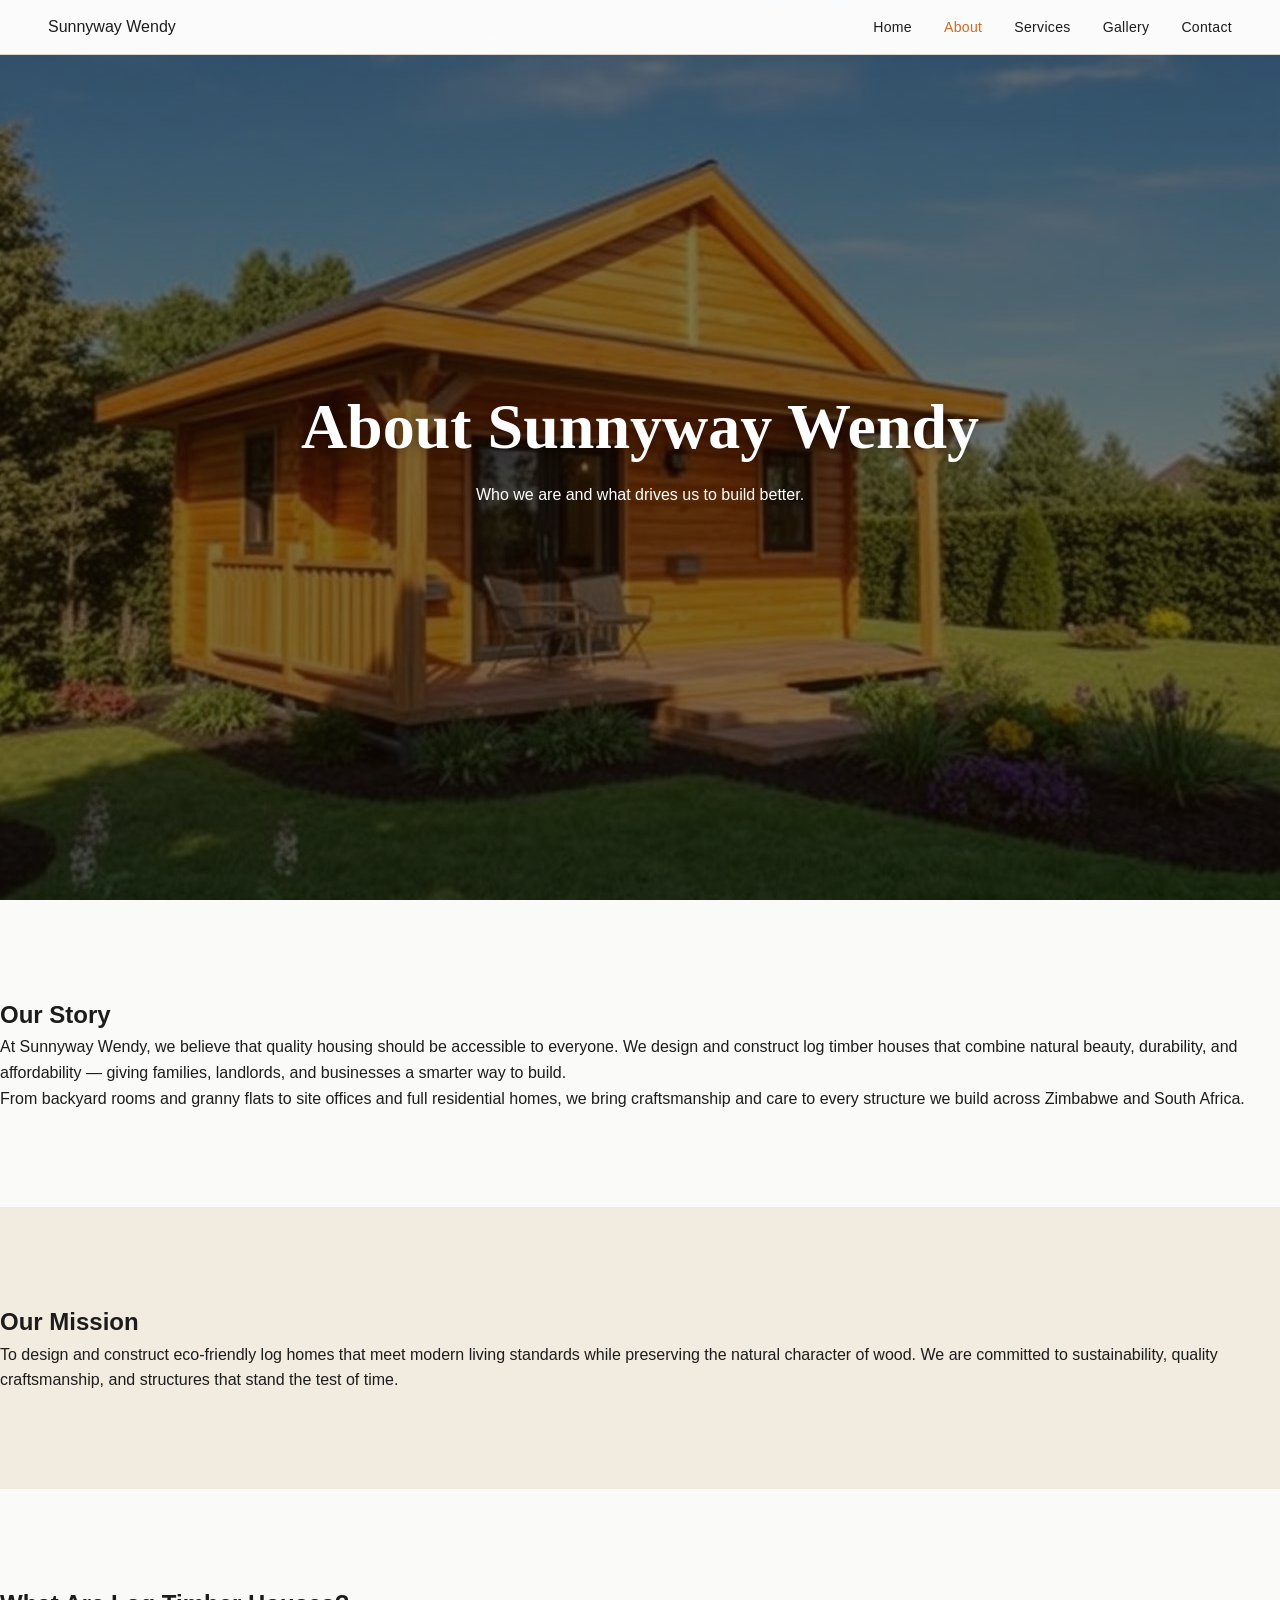
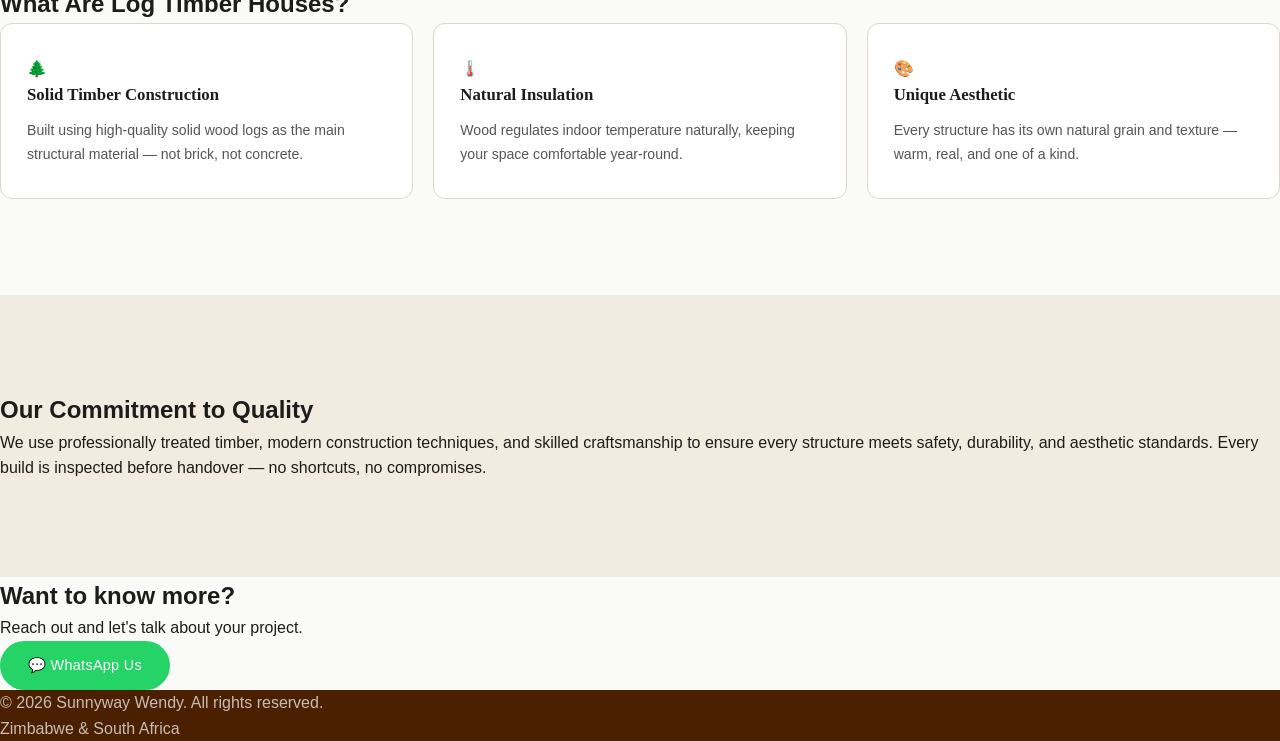
<file: about.html>
<!DOCTYPE html>
<html lang="en">
<head>
  <meta charset="UTF-8" />
  <meta name="viewport" content="width=device-width, initial-scale=1.0" />
  <title>About Us | Sunnyway Wendy</title>
  <link rel="stylesheet" href="css/style.css" />
</head>
<body>

  <!-- NAVIGATION -->
  <nav class="navbar">
    <div class="nav-logo">Sunnyway Wendy</div>
    <ul class="nav-links">
      <li><a href="index.html">Home</a></li>
      <li><a href="about.html" class="active">About</a></li>
      <li><a href="services.html">Services</a></li>
      <li><a href="gallery.html">Gallery</a></li>
      <li><a href="contact.html">Contact</a></li>
    </ul>
    <div class="hamburger" id="hamburger">&#9776;</div>
  </nav>

  <!-- HERO WITH SLIDESHOW BACKGROUND -->
  <section class="hero" id="hero">
    <div class="slideshow" id="slideshow"></div>
    <div class="hero-overlay"></div>
    <div class="hero-content">
      <h1>About Sunnyway Wendy</h1>
      <p>Who we are and what drives us to build better.</p>
    </div>
  </section>

  <!-- ABOUT CONTENT -->
  <section class="section">
    <h2 class="section-title">Our Story</h2>
    <div class="about-text">
      <p>At Sunnyway Wendy, we believe that quality housing should be accessible to everyone. We design and construct log timber houses that combine natural beauty, durability, and affordability — giving families, landlords, and businesses a smarter way to build.</p>
      <p>From backyard rooms and granny flats to site offices and full residential homes, we bring craftsmanship and care to every structure we build across Zimbabwe and South Africa.</p>
    </div>
  </section>

  <!-- MISSION -->
  <section class="section section-alt">
    <h2 class="section-title">Our Mission</h2>
    <div class="about-text">
      <p>To design and construct eco-friendly log homes that meet modern living standards while preserving the natural character of wood. We are committed to sustainability, quality craftsmanship, and structures that stand the test of time.</p>
    </div>
  </section>

  <!-- WHAT ARE LOG TIMBER HOUSES -->
  <section class="section">
    <h2 class="section-title">What Are Log Timber Houses?</h2>
    <div class="cards">
      <div class="card">
        <span class="card-icon">🌲</span>
        <h3>Solid Timber Construction</h3>
        <p>Built using high-quality solid wood logs as the main structural material — not brick, not concrete.</p>
      </div>
      <div class="card">
        <span class="card-icon">🌡️</span>
        <h3>Natural Insulation</h3>
        <p>Wood regulates indoor temperature naturally, keeping your space comfortable year-round.</p>
      </div>
      <div class="card">
        <span class="card-icon">🎨</span>
        <h3>Unique Aesthetic</h3>
        <p>Every structure has its own natural grain and texture — warm, real, and one of a kind.</p>
      </div>
    </div>
  </section>

  <!-- COMMITMENT TO QUALITY -->
  <section class="section section-alt">
    <h2 class="section-title">Our Commitment to Quality</h2>
    <div class="about-text">
      <p>We use professionally treated timber, modern construction techniques, and skilled craftsmanship to ensure every structure meets safety, durability, and aesthetic standards. Every build is inspected before handover — no shortcuts, no compromises.</p>
    </div>
  </section>

  <!-- CTA STRIP -->
  <section class="cta-strip">
    <h2>Want to know more?</h2>
    <p>Reach out and let's talk about your project.</p>
    <a href="https://wa.me/263781700255" target="_blank" class="btn btn-whatsapp">💬 WhatsApp Us</a>
  </section>

  <!-- FOOTER -->
  <footer class="footer">
    <p>&copy; 2026 Sunnyway Wendy. All rights reserved.</p>
    <p>Zimbabwe & South Africa</p>
  </footer>

  <script src="js/main.js"></script>
</body>
</html>
</file>
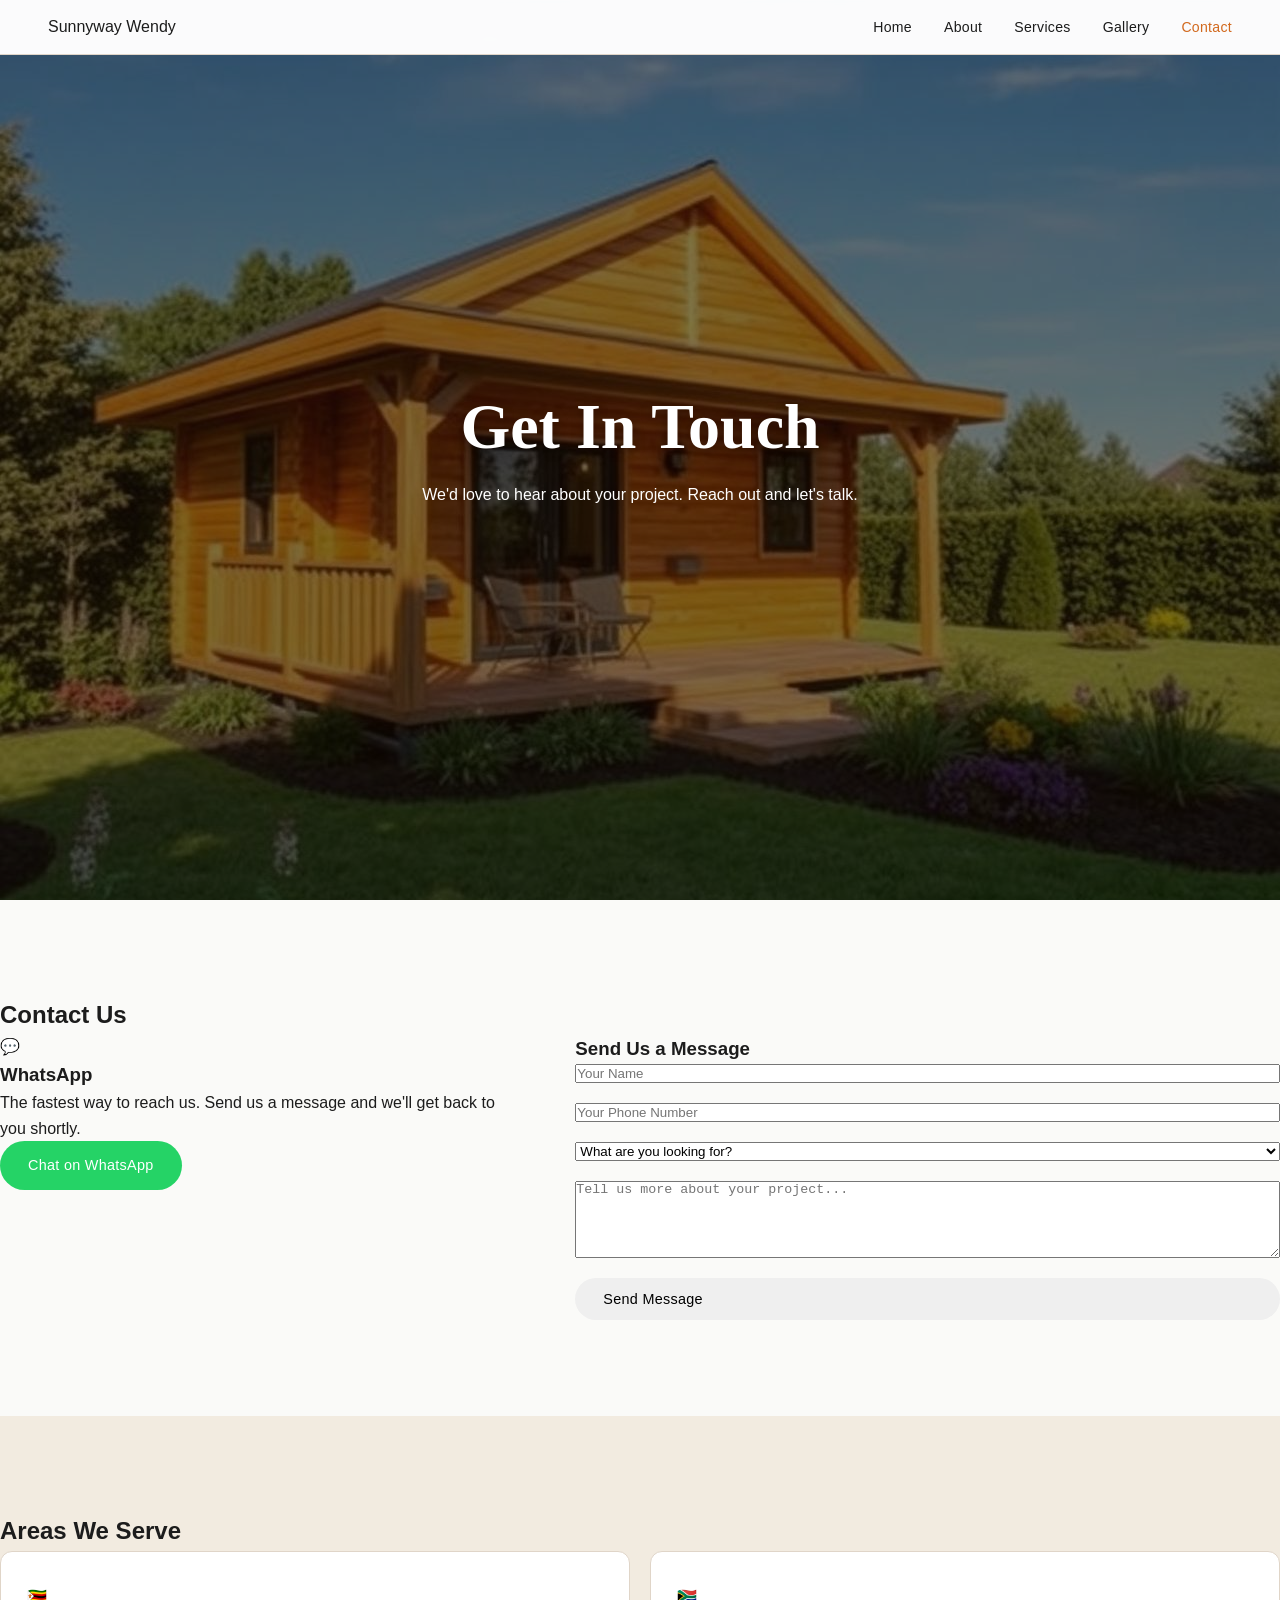
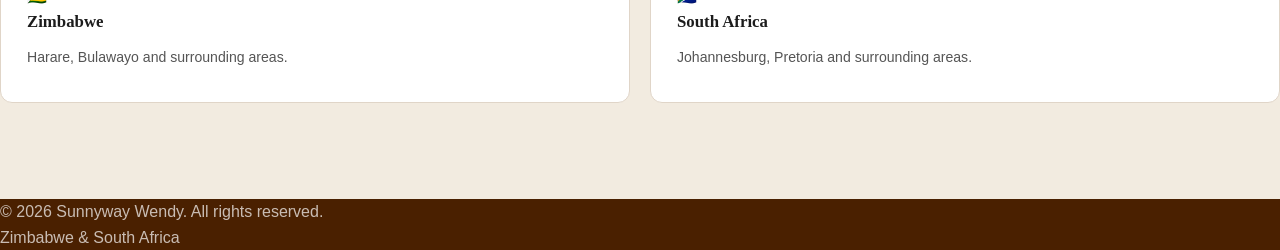
<file: contact.html>
<!DOCTYPE html>
<html lang="en">
<head>
  <meta charset="UTF-8" />
  <meta name="viewport" content="width=device-width, initial-scale=1.0" />
  <title>Contact | Sunnyway Wendy</title>
  <link rel="stylesheet" href="css/style.css" />
</head>
<body>

  <!-- NAVIGATION -->
  <nav class="navbar">
    <div class="nav-logo">Sunnyway Wendy</div>
    <ul class="nav-links">
      <li><a href="index.html">Home</a></li>
      <li><a href="about.html">About</a></li>
      <li><a href="services.html">Services</a></li>
      <li><a href="gallery.html">Gallery</a></li>
      <li><a href="contact.html" class="active">Contact</a></li>
    </ul>
    <div class="hamburger" id="hamburger">&#9776;</div>
  </nav>

  <!-- HERO WITH SLIDESHOW BACKGROUND -->
  <section class="hero" id="hero">
    <div class="slideshow" id="slideshow"></div>
    <div class="hero-overlay"></div>
    <div class="hero-content">
      <h1>Get In Touch</h1>
      <p>We'd love to hear about your project. Reach out and let's talk.</p>
    </div>
  </section>

  <!-- CONTACT SECTION -->
  <section class="section">
    <h2 class="section-title">Contact Us</h2>
    <div class="contact-wrapper">

      <!-- WHATSAPP CARD -->
      <div class="contact-card">
        <span class="card-icon">💬</span>
        <h3>WhatsApp</h3>
        <p>The fastest way to reach us. Send us a message and we'll get back to you shortly.</p>
        <a href="https://wa.me/263781700255" target="_blank" class="btn btn-whatsapp">Chat on WhatsApp</a>
      </div>

      <!-- CONTACT FORM -->
      <div class="contact-form-wrap">
        <h3>Send Us a Message</h3>
        <form class="contact-form" id="contact-form">
          <input type="text" placeholder="Your Name" required />
          <input type="tel" placeholder="Your Phone Number" required />
          <select>
            <option value="" disabled selected>What are you looking for?</option>
            <option>Backyard Room / Wendy House</option>
            <option>Granny Flat</option>
            <option>Site Office</option>
            <option>Residential Home</option>
            <option>Lodge / Cabin</option>
            <option>Other</option>
          </select>
          <textarea placeholder="Tell us more about your project..." rows="5"></textarea>
          <button type="submit" class="btn">Send Message</button>
        </form>
      </div>

    </div>
  </section>

  <!-- AREAS WE SERVE -->
  <section class="section section-alt">
    <h2 class="section-title">Areas We Serve</h2>
    <div class="cards">
      <div class="card">
        <span class="card-icon">🇿🇼</span>
        <h3>Zimbabwe</h3>
        <p>Harare, Bulawayo and surrounding areas.</p>
      </div>
      <div class="card">
        <span class="card-icon">🇿🇦</span>
        <h3>South Africa</h3>
        <p>Johannesburg, Pretoria and surrounding areas.</p>
      </div>
    </div>
  </section>

  <!-- FOOTER -->
  <footer class="footer">
    <p>&copy; 2026 Sunnyway Wendy. All rights reserved.</p>
    <p>Zimbabwe & South Africa</p>
  </footer>

  <script src="js/main.js"></script>
</body>
</html>
</file>
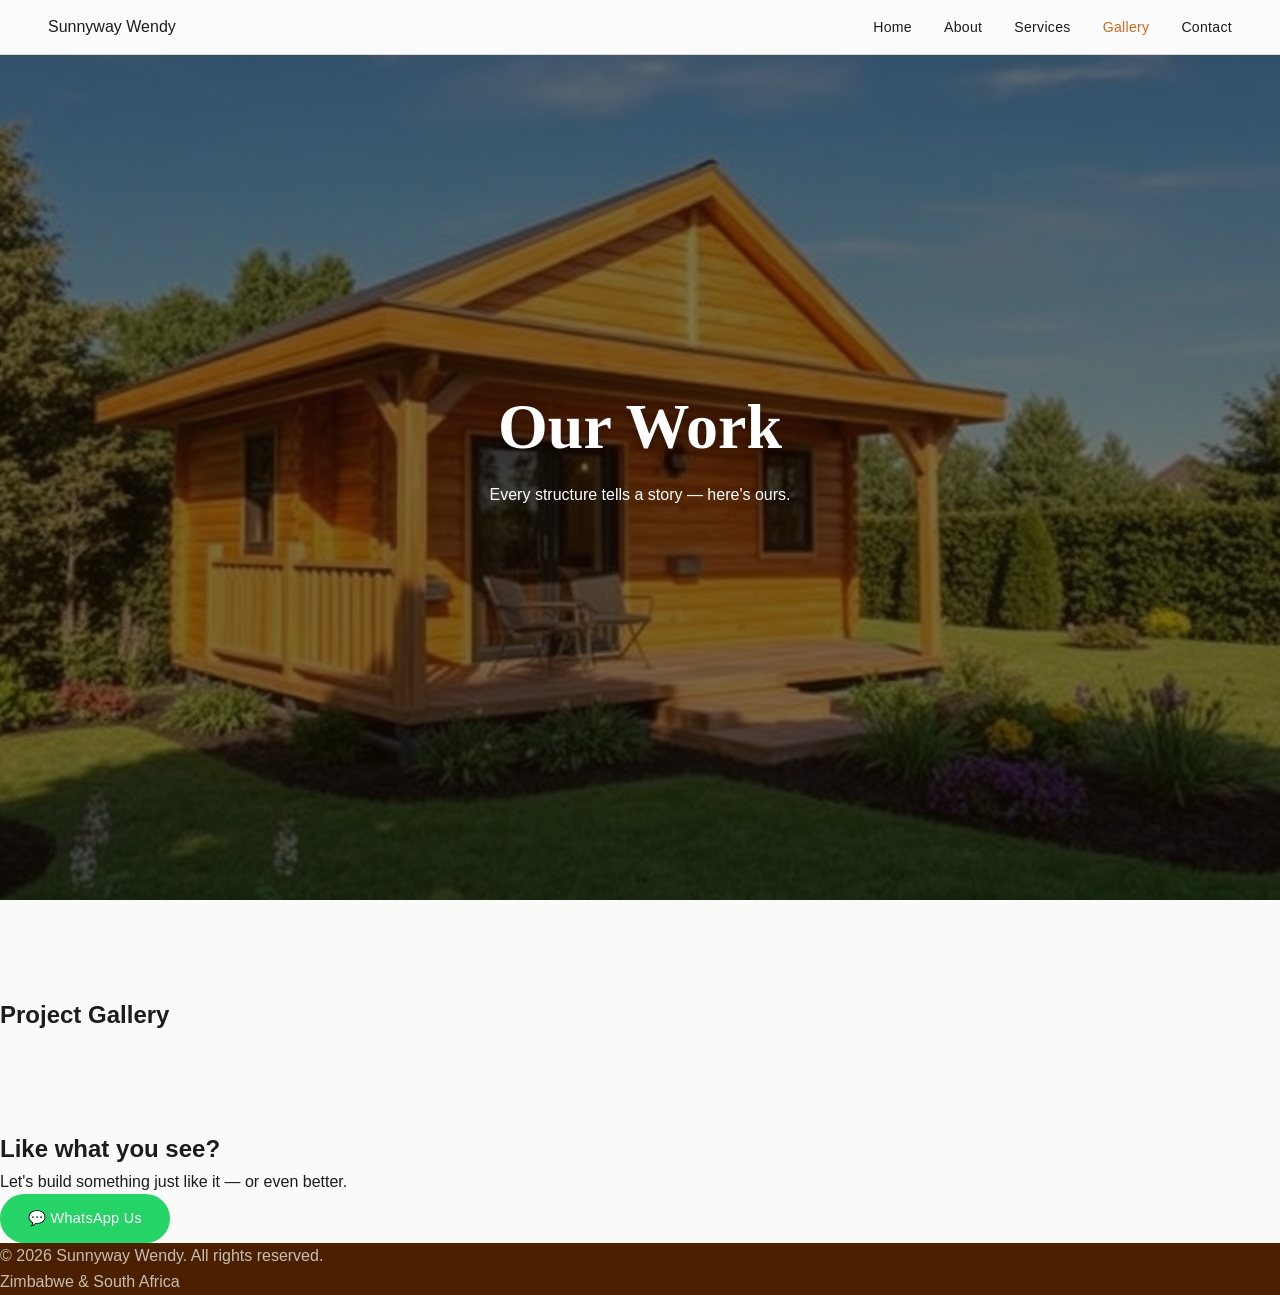
<file: gallery.html>
<!DOCTYPE html>
<html lang="en">
<head>
  <meta charset="UTF-8" />
  <meta name="viewport" content="width=device-width, initial-scale=1.0" />
  <title>Gallery | Sunnyway Wendy</title>
  <link rel="stylesheet" href="css/style.css" />
</head>
<body>

  <!-- NAVIGATION -->
  <nav class="navbar">
    <div class="nav-logo">Sunnyway Wendy</div>
    <ul class="nav-links">
      <li><a href="index.html">Home</a></li>
      <li><a href="about.html">About</a></li>
      <li><a href="services.html">Services</a></li>
      <li><a href="gallery.html" class="active">Gallery</a></li>
      <li><a href="contact.html">Contact</a></li>
    </ul>
    <div class="hamburger" id="hamburger">&#9776;</div>
  </nav>

  <!-- HERO WITH SLIDESHOW BACKGROUND -->
  <section class="hero" id="hero">
    <div class="slideshow" id="slideshow"></div>
    <div class="hero-overlay"></div>
    <div class="hero-content">
      <h1>Our Work</h1>
      <p>Every structure tells a story — here's ours.</p>
    </div>
  </section>

  <!-- GALLERY GRID -->
  <section class="section">
    <h2 class="section-title">Project Gallery</h2>
    <div class="gallery-grid" id="gallery-grid"></div>
  </section>

  <!-- CTA STRIP -->
  <section class="cta-strip">
    <h2>Like what you see?</h2>
    <p>Let's build something just like it — or even better.</p>
    <a href="https://wa.me/27781700255" target="_blank" class="btn btn-whatsapp">💬 WhatsApp Us</a>
  </section>

  <!-- FOOTER -->
  <footer class="footer">
    <p>&copy; 2026 Sunnyway Wendy. All rights reserved.</p>
    <p>Zimbabwe & South Africa</p>
  </footer>

  <script src="js/main.js"></script>
</body>
</html>
</file>
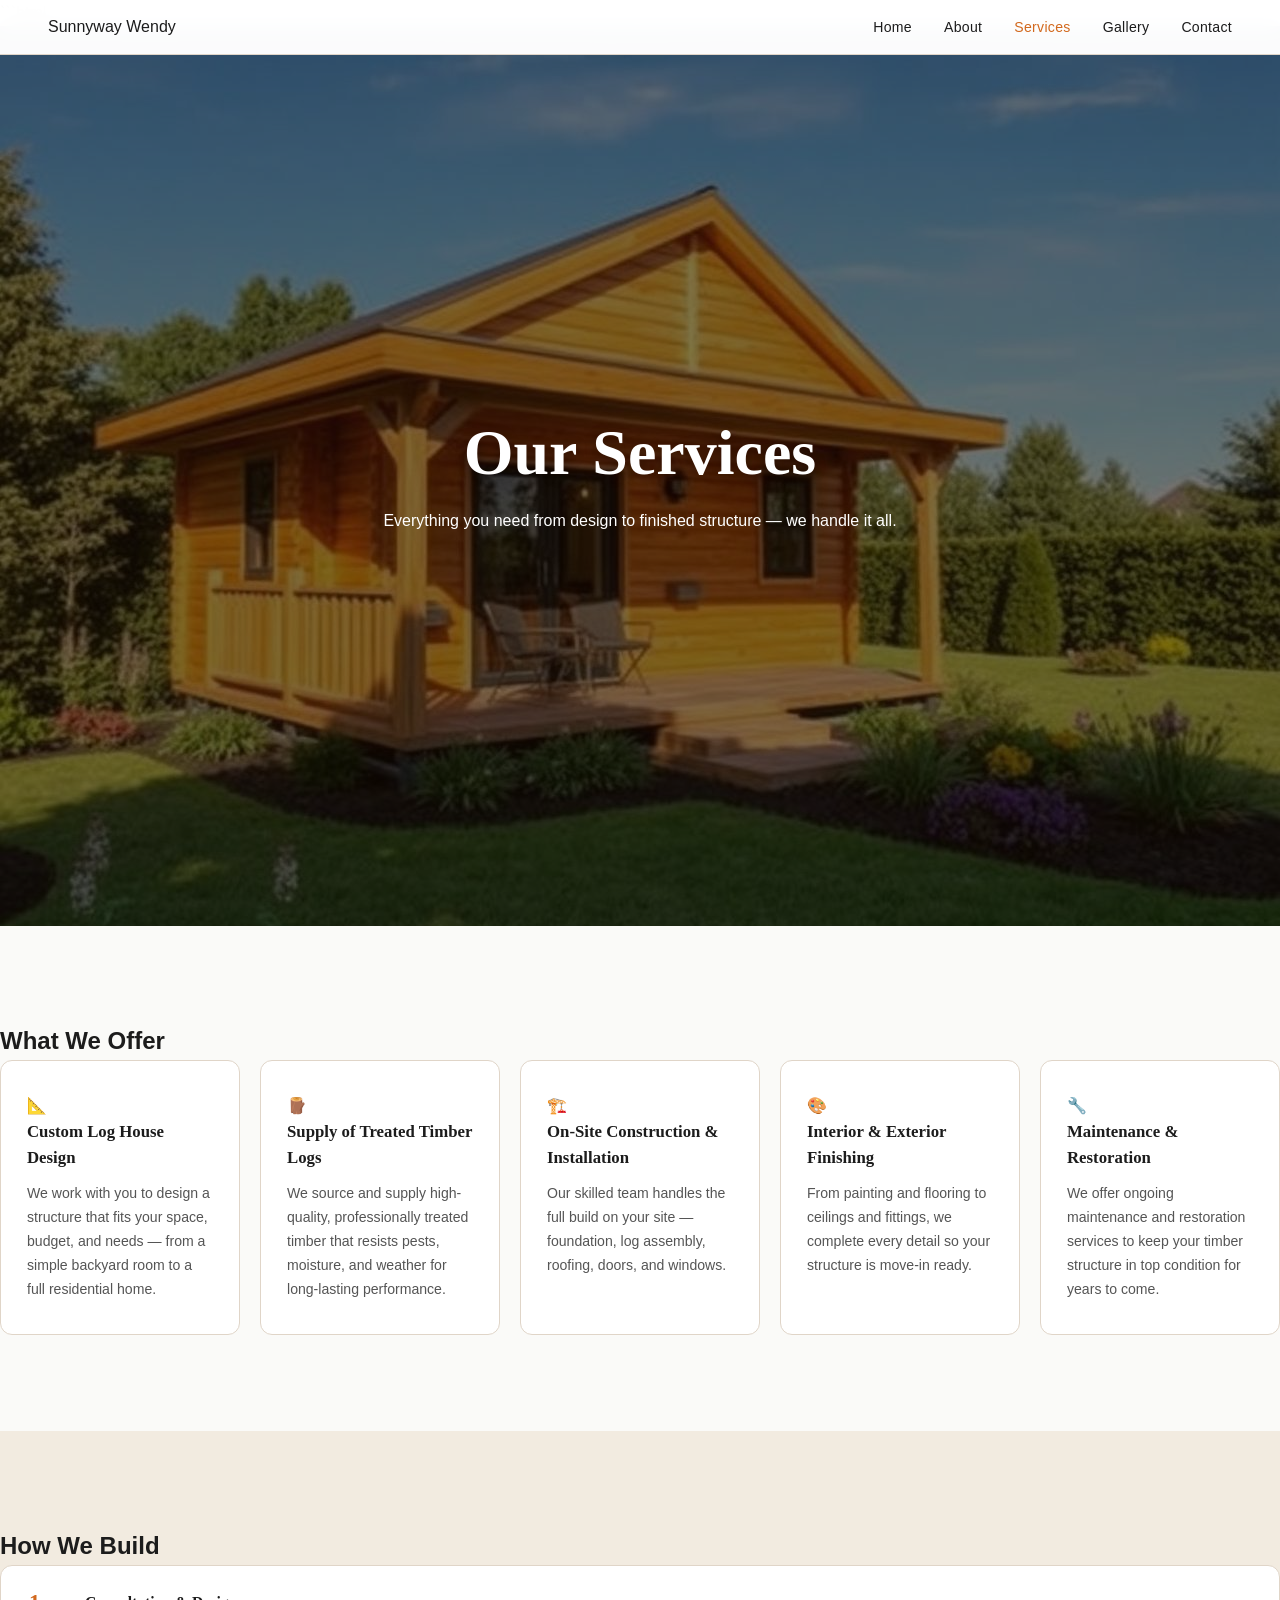
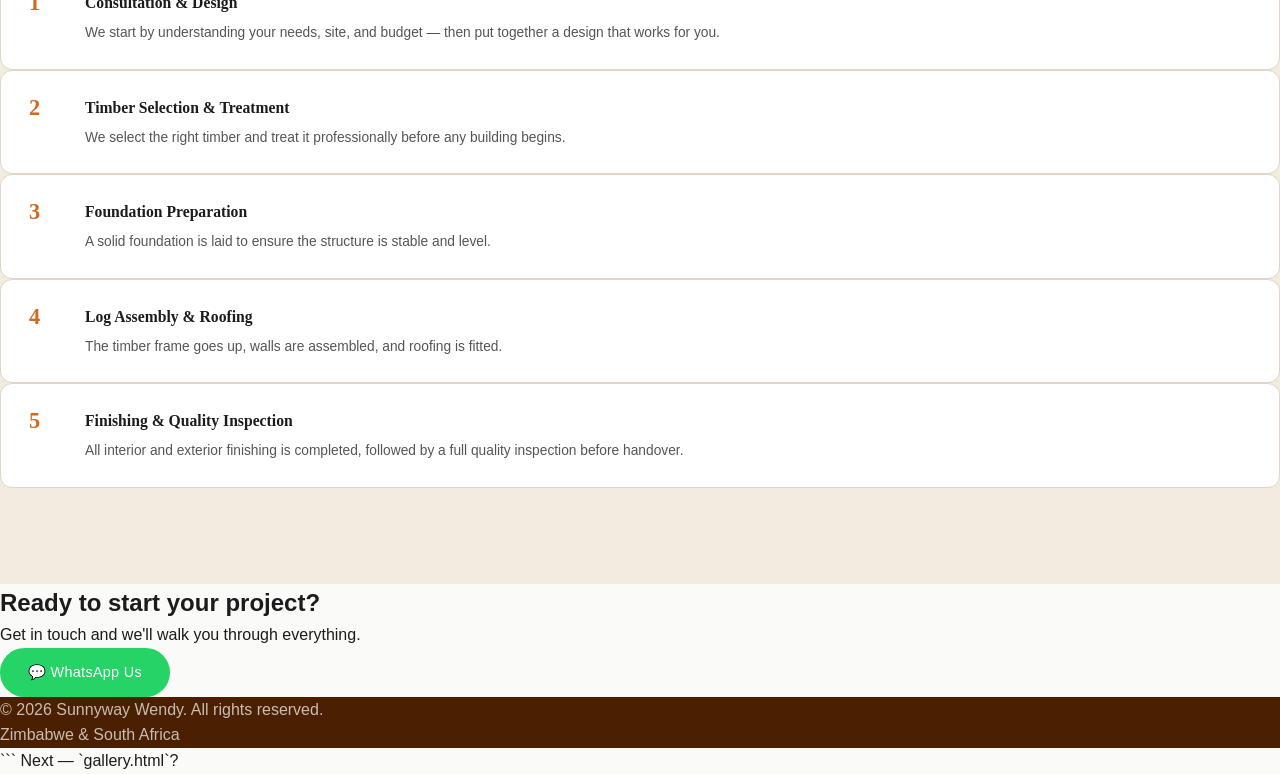
<file: services.html>
```html
<!DOCTYPE html>
<html lang="en">
<head>
  <meta charset="UTF-8" />
  <meta name="viewport" content="width=device-width, initial-scale=1.0" />
  <title>Services | Sunnyway Wendy</title>
  <link rel="stylesheet" href="css/style.css" />
</head>
<body>

  <!-- NAVIGATION -->
  <nav class="navbar">
    <div class="nav-logo">Sunnyway Wendy</div>
    <ul class="nav-links">
      <li><a href="index.html">Home</a></li>
      <li><a href="about.html">About</a></li>
      <li><a href="services.html" class="active">Services</a></li>
      <li><a href="gallery.html">Gallery</a></li>
      <li><a href="contact.html">Contact</a></li>
    </ul>
    <div class="hamburger" id="hamburger">&#9776;</div>
  </nav>

  <!-- HERO WITH SLIDESHOW BACKGROUND -->
  <section class="hero" id="hero">
    <div class="slideshow" id="slideshow"></div>
    <div class="hero-overlay"></div>
    <div class="hero-content">
      <h1>Our Services</h1>
      <p>Everything you need from design to finished structure — we handle it all.</p>
    </div>
  </section>

  <!-- SERVICES -->
  <section class="section">
    <h2 class="section-title">What We Offer</h2>
    <div class="cards">
      <div class="card">
        <span class="card-icon">📐</span>
        <h3>Custom Log House Design</h3>
        <p>We work with you to design a structure that fits your space, budget, and needs — from a simple backyard room to a full residential home.</p>
      </div>
      <div class="card">
        <span class="card-icon">🪵</span>
        <h3>Supply of Treated Timber Logs</h3>
        <p>We source and supply high-quality, professionally treated timber that resists pests, moisture, and weather for long-lasting performance.</p>
      </div>
      <div class="card">
        <span class="card-icon">🏗️</span>
        <h3>On-Site Construction & Installation</h3>
        <p>Our skilled team handles the full build on your site — foundation, log assembly, roofing, doors, and windows.</p>
      </div>
      <div class="card">
        <span class="card-icon">🎨</span>
        <h3>Interior & Exterior Finishing</h3>
        <p>From painting and flooring to ceilings and fittings, we complete every detail so your structure is move-in ready.</p>
      </div>
      <div class="card">
        <span class="card-icon">🔧</span>
        <h3>Maintenance & Restoration</h3>
        <p>We offer ongoing maintenance and restoration services to keep your timber structure in top condition for years to come.</p>
      </div>
    </div>
  </section>

  <!-- CONSTRUCTION PROCESS -->
  <section class="section section-alt">
    <h2 class="section-title">How We Build</h2>
    <div class="process">
      <div class="process-step">
        <div class="step-number">1</div>
        <div class="step-content">
          <h3>Consultation & Design</h3>
          <p>We start by understanding your needs, site, and budget — then put together a design that works for you.</p>
        </div>
      </div>
      <div class="process-step">
        <div class="step-number">2</div>
        <div class="step-content">
          <h3>Timber Selection & Treatment</h3>
          <p>We select the right timber and treat it professionally before any building begins.</p>
        </div>
      </div>
      <div class="process-step">
        <div class="step-number">3</div>
        <div class="step-content">
          <h3>Foundation Preparation</h3>
          <p>A solid foundation is laid to ensure the structure is stable and level.</p>
        </div>
      </div>
      <div class="process-step">
        <div class="step-number">4</div>
        <div class="step-content">
          <h3>Log Assembly & Roofing</h3>
          <p>The timber frame goes up, walls are assembled, and roofing is fitted.</p>
        </div>
      </div>
      <div class="process-step">
        <div class="step-number">5</div>
        <div class="step-content">
          <h3>Finishing & Quality Inspection</h3>
          <p>All interior and exterior finishing is completed, followed by a full quality inspection before handover.</p>
        </div>
      </div>
    </div>
  </section>

  <!-- CTA STRIP -->
  <section class="cta-strip">
    <h2>Ready to start your project?</h2>
    <p>Get in touch and we'll walk you through everything.</p>
    <a href="https://wa.me/27781700255" target="_blank" class="btn btn-whatsapp">💬 WhatsApp Us</a>
  </section>

  <!-- FOOTER -->
  <footer class="footer">
    <p>&copy; 2026 Sunnyway Wendy. All rights reserved.</p>
    <p>Zimbabwe & South Africa</p>
  </footer>

  <script src="js/main.js"></script>
</body>
</html>
```

Next — `gallery.html`?
</file>
<file: css/style.css>
/* ===========================
   ROOT & RESET
=========================== */
* {
  margin: 0;
  padding: 0;
  box-sizing: border-box;
  -webkit-tap-highlight-color: transparent;
}

:root {
  --brown: #8B4513;
  --brown-light: #D2691E;
  --brown-dark: #4A2000;
  --brown-mid: #6B3410;
  --bg: #FAFAF8;
  --bg-alt: #F2EBE0;
  --white: #ffffff;
  --text-dark: #1C1C1C;
  --text-mid: #555555;
  --text-light: #888888;
  --border: #E0D5C8;
  --overlay: rgba(20, 10, 0, 0.55);
}

html {
  scroll-behavior: smooth;
  overflow-x: hidden;
  background-color: var(--brown-dark);
}

body {
  font-family: 'Inter', sans-serif;
  color: var(--text-dark);
  background-color: var(--bg);
  line-height: 1.6;
  overflow-x: hidden;
  width: 100%;
}

a {
  text-decoration: none;
  color: inherit;
}

img {
  display: block;
  width: 100%;
}

/* ===========================
   NAVBAR
=========================== */
.navbar {
  position: fixed;
  top: 0;
  width: 100%;
  z-index: 1000;
  display: flex;
  align-items: center;
  justify-content: space-between;
  padding: 14px 48px;
  background: rgba(255, 255, 255, 0.98);
  backdrop-filter: blur(10px);
  border-bottom: 1px solid var(--border);
  transition: box-shadow 0.3s;
}

.navbar.scrolled {
  box-shadow: 0 2px 20px rgba(0, 0, 0, 0.08);
}

.nav-logo {
  display: flex;
  align-items: center;
  gap: 10px;
  text-decoration: none;
}

.nav-logo img {
  height: 44px;
  width: auto;
}

.nav-logo-text {
  display: flex;
  flex-direction: column;
}

.logo-name {
  font-family: 'Playfair Display', serif;
  font-size: 1rem;
  font-weight: 700;
  color: var(--brown-dark);
  line-height: 1.2;
}

.logo-sub {
  font-size: 0.62rem;
  font-weight: 600;
  letter-spacing: 1.5px;
  color: var(--brown-light);
  text-transform: uppercase;
}

.nav-links {
  list-style: none;
  display: flex;
  gap: 32px;
}

.nav-links a {
  font-size: 0.88rem;
  font-weight: 500;
  color: var(--text-dark);
  letter-spacing: 0.3px;
  transition: color 0.3s;
}

.nav-links a:hover,
.nav-links a.active {
  color: var(--brown-light);
}

.nav-cta {
  font-size: 0.88rem;
  padding: 10px 22px;
  display: flex;
  align-items: center;
  gap: 8px;
  border-radius: 50px;
}

.hamburger {
  display: none;
  font-size: 1.4rem;
  cursor: pointer;
  color: var(--brown-dark);
}

/* ===========================
   BUTTONS
=========================== */
.btn {
  display: inline-flex;
  align-items: center;
  gap: 8px;
  padding: 13px 28px;
  border-radius: 50px;
  font-size: 0.9rem;
  font-weight: 500;
  font-family: 'Inter', sans-serif;
  cursor: pointer;
  transition: all 0.3s;
  border: none;
  letter-spacing: 0.3px;
}

.btn-primary {
  background-color: var(--brown);
  color: var(--white);
}

.btn-primary:hover {
  background-color: var(--brown-dark);
}

.btn-outline {
  background: transparent;
  color: var(--white);
  border: 1.5px solid rgba(255, 255, 255, 0.7);
}

.btn-outline:hover {
  background: rgba(255, 255, 255, 0.1);
  border-color: var(--white);
}

.btn-whatsapp {
  background-color: #25D366;
  color: var(--white);
}

.btn-whatsapp:hover {
  background-color: #1dab52;
}

.btn-full {
  width: 100%;
  justify-content: center;
  border-radius: 6px;
  padding: 16px;
  font-size: 1rem;
}

/* ===========================
   HERO
=========================== */
.hero {
  position: relative;
  height: 100vh;
  display: flex;
  align-items: center;
  justify-content: center;
  overflow: hidden;
}

.slideshow {
  position: absolute;
  inset: 0;
  z-index: 0;
}

.slideshow .slide {
  position: absolute;
  inset: 0;
  background-size: cover;
  background-position: center;
  opacity: 0;
  transition: opacity 1.8s ease-in-out;
}

.slideshow .slide.active {
  opacity: 1;
}

.hero-overlay {
  position: absolute;
  inset: 0;
  background: rgba(20, 10, 0, 0.55);
  z-index: 2;
}

.hero-content {
  position: relative;
  z-index: 3;
  color: var(--white);
  text-align: center;
  padding: 0 24px;
  max-width: 780px;
}

.hero-tag {
  font-size: 0.72rem;
  font-weight: 600;
  letter-spacing: 2.5px;
  text-transform: uppercase;
  color: var(--brown-light);
  margin-bottom: 16px;
  display: block;
}

.hero-content h1 {
  font-family: 'Playfair Display', serif;
  font-size: 4rem;
  font-weight: 700;
  line-height: 1.1;
  margin-bottom: 20px;
  text-shadow: 0 2px 12px rgba(0, 0, 0, 0.3);
}

.hero-sub {
  font-size: 1rem;
  color: rgba(255, 255, 255, 0.85);
  margin-bottom: 36px;
  font-weight: 300;
  max-width: 560px;
  margin-left: auto;
  margin-right: auto;
  line-height: 1.7;
}

.hero-btns {
  display: flex;
  gap: 14px;
  justify-content: center;
  flex-wrap: wrap;
}

.scroll-down {
  position: absolute;
  bottom: 36px;
  left: 50%;
  transform: translateX(-50%);
  z-index: 3;
  color: rgba(255, 255, 255, 0.6);
  font-size: 1.2rem;
  animation: bounce 2s infinite;
}

@keyframes bounce {
  0%, 100% { transform: translateX(-50%) translateY(0); }
  50% { transform: translateX(-50%) translateY(8px); }
}

/* ===========================
   STATS BAR
=========================== */
.stats-bar {
  background: var(--brown-dark);
  display: flex;
  justify-content: center;
  flex-wrap: wrap;
}

.stat {
  display: flex;
  align-items: center;
  gap: 16px;
  padding: 28px 48px;
  border-right: 1px solid rgba(255, 255, 255, 0.1);
  flex: 1;
  justify-content: center;
  min-width: 180px;
}

.stat:last-child {
  border-right: none;
}

.stat i {
  font-size: 1.4rem;
  color: var(--brown-light);
}

.stat strong {
  display: block;
  font-size: 1.5rem;
  font-family: 'Playfair Display', serif;
  color: var(--white);
  line-height: 1;
}

.stat span {
  font-size: 0.72rem;
  color: rgba(255, 255, 255, 0.55);
  text-transform: uppercase;
  letter-spacing: 1.2px;
  margin-top: 4px;
  display: block;
}

/* ===========================
   SECTIONS
=========================== */
.section {
  padding: 96px 0;
}

.section-alt {
  background-color: var(--bg-alt);
}

.section-inner {
  max-width: 1140px;
  margin: 0 auto;
  padding: 0 48px;
}

.section-header {
  text-align: center;
  margin-bottom: 56px;
}

.section-tag {
  font-size: 0.72rem;
  font-weight: 600;
  letter-spacing: 2.5px;
  text-transform: uppercase;
  color: var(--brown-light);
  margin-bottom: 12px;
  display: block;
}

.section-header h2 {
  font-family: 'Playfair Display', serif;
  font-size: 2.6rem;
  font-weight: 700;
  color: var(--brown-dark);
  line-height: 1.2;
}

/* ===========================
   WHY US CARDS
=========================== */
.cards {
  display: grid;
  grid-template-columns: repeat(auto-fit, minmax(220px, 1fr));
  gap: 20px;
}

.card {
  background: var(--white);
  border: 1px solid var(--border);
  border-radius: 12px;
  padding: 32px 26px;
  transition: transform 0.3s, box-shadow 0.3s;
}

.card:hover {
  transform: translateY(-4px);
  box-shadow: 0 8px 28px rgba(0, 0, 0, 0.07);
}

.card-icon-wrap {
  width: 44px;
  height: 44px;
  background: var(--bg-alt);
  border-radius: 8px;
  display: flex;
  align-items: center;
  justify-content: center;
  margin-bottom: 20px;
}

.card-icon-wrap i {
  font-size: 1.1rem;
  color: var(--brown);
}

.card h3 {
  font-family: 'Playfair Display', serif;
  font-size: 1.05rem;
  color: var(--text-dark);
  margin-bottom: 10px;
  font-weight: 600;
}

.card p {
  font-size: 0.88rem;
  color: var(--text-mid);
  line-height: 1.7;
}

/* ===========================
   SERVICES
=========================== */
.services-grid {
  display: grid;
  grid-template-columns: repeat(3, 1fr);
  gap: 20px;
}

.service-card {
  background: var(--white);
  border: 1px solid var(--border);
  border-radius: 12px;
  padding: 32px 26px;
  transition: transform 0.3s, box-shadow 0.3s;
}

.service-card:hover {
  transform: translateY(-4px);
  box-shadow: 0 8px 28px rgba(0, 0, 0, 0.07);
}

.service-card h3 {
  font-family: 'Playfair Display', serif;
  font-size: 1.05rem;
  color: var(--text-dark);
  margin-bottom: 10px;
  margin-top: 16px;
  font-weight: 600;
}

.service-card p {
  font-size: 0.88rem;
  color: var(--text-mid);
  line-height: 1.7;
}

/* ===========================
   PROCESS
=========================== */
.process-wrapper {
  display: grid;
  grid-template-columns: 1fr 1.4fr;
  gap: 72px;
  align-items: start;
}

.process-left {
  position: sticky;
  top: 100px;
}

.process-left h2 {
  font-family: 'Playfair Display', serif;
  font-size: 2.6rem;
  font-weight: 700;
  color: var(--brown-dark);
  line-height: 1.15;
  margin-bottom: 16px;
  margin-top: 12px;
}

.process-desc {
  font-size: 0.92rem;
  color: var(--text-mid);
  line-height: 1.8;
  margin-bottom: 32px;
}

.process-steps {
  display: flex;
  flex-direction: column;
  gap: 16px;
}

.process-step {
  display: flex;
  align-items: flex-start;
  gap: 20px;
  background: var(--white);
  border: 1px solid var(--border);
  border-radius: 12px;
  padding: 24px 28px;
  transition: border-color 0.3s;
}

.process-step:hover {
  border-color: var(--brown-light);
}

.step-number {
  font-family: 'Playfair Display', serif;
  font-size: 1.4rem;
  font-weight: 700;
  color: var(--brown-light);
  flex-shrink: 0;
  width: 36px;
  line-height: 1;
  margin-top: 2px;
}

.step-content h3 {
  font-family: 'Playfair Display', serif;
  font-size: 0.98rem;
  color: var(--text-dark);
  margin-bottom: 6px;
  font-weight: 600;
}

.step-content p {
  font-size: 0.86rem;
  color: var(--text-mid);
  line-height: 1.7;
}

/* ===========================
   GALLERY SHOWCASE
=========================== */
.showcase-grid {
  display: grid;
  grid-template-columns: repeat(3, 1fr);
  gap: 24px;
}

.showcase-item {
  background: var(--white);
  border: 1px solid var(--border);
  border-radius: 12px;
  overflow: hidden;
  transition: transform 0.3s, box-shadow 0.3s;
}

.showcase-item:hover {
  transform: translateY(-4px);
  box-shadow: 0 12px 32px rgba(0, 0, 0, 0.1);
}

.showcase-img {
  overflow: hidden;
  height: 220px;
}

.showcase-img img {
  width: 100%;
  height: 100%;
  object-fit: cover;
  cursor: pointer;
  transition: transform 0.4s;
}

.showcase-item:hover .showcase-img img {
  transform: scale(1.05);
}

.showcase-info {
  padding: 20px 22px;
}

.showcase-info h3 {
  font-family: 'Playfair Display', serif;
  font-size: 0.98rem;
  color: var(--text-dark);
  margin-bottom: 6px;
  font-weight: 600;
}

.showcase-info p {
  font-size: 0.82rem;
  color: var(--text-mid);
  line-height: 1.6;
  margin-bottom: 14px;
  padding-bottom: 14px;
  border-bottom: 1px solid var(--border);
}

.showcase-footer {
  display: flex;
  align-items: center;
  justify-content: space-between;
}

.price {
  font-family: 'Playfair Display', serif;
  font-size: 1.1rem;
  font-weight: 700;
  color: var(--brown);
}

.price-enquire {
  font-size: 0.8rem;
  color: var(--text-light);
  font-style: italic;
}

.enquire {
  font-size: 0.75rem;
  font-weight: 600;
  letter-spacing: 1px;
  color: var(--brown-light);
  text-transform: uppercase;
  display: flex;
  align-items: center;
  gap: 4px;
  transition: gap 0.2s;
}

.enquire:hover {
  gap: 8px;
}

/* ===========================
   LIGHTBOX
=========================== */
.lightbox {
  display: none;
  position: fixed;
  inset: 0;
  background: rgba(0, 0, 0, 0.92);
  z-index: 9999;
  align-items: center;
  justify-content: center;
}

.lightbox.open {
  display: flex;
}

.lightbox img {
  max-width: 90%;
  max-height: 90vh;
  border-radius: 6px;
}

.lightbox-close {
  position: absolute;
  top: 24px;
  right: 32px;
  color: white;
  font-size: 2rem;
  cursor: pointer;
  opacity: 0.7;
  transition: opacity 0.2s;
}

.lightbox-close:hover {
  opacity: 1;
}

/* ===========================
   CONTACT
=========================== */
.contact-wrapper {
  display: grid;
  grid-template-columns: 1fr 1.4fr;
  gap: 72px;
  align-items: start;
}

.contact-left h2 {
  font-family: 'Playfair Display', serif;
  font-size: 2.6rem;
  font-weight: 700;
  color: var(--brown-dark);
  line-height: 1.15;
  margin-bottom: 16px;
  margin-top: 12px;
}

.contact-desc {
  font-size: 0.92rem;
  color: var(--text-mid);
  line-height: 1.8;
  margin-bottom: 32px;
}

.contact-details {
  display: flex;
  flex-direction: column;
  gap: 14px;
  margin-bottom: 36px;
}

.contact-detail-item {
  display: flex;
  align-items: center;
  gap: 16px;
  background: var(--bg-alt);
  border: 1px solid var(--border);
  border-radius: 10px;
  padding: 16px 20px;
  transition: border-color 0.3s;
}

.contact-detail-item:hover {
  border-color: var(--brown-light);
}

.contact-icon {
  width: 40px;
  height: 40px;
  background: var(--white);
  border-radius: 8px;
  display: flex;
  align-items: center;
  justify-content: center;
  flex-shrink: 0;
}

.contact-icon i {
  font-size: 1.1rem;
  color: var(--brown);
}

.contact-detail-item strong {
  display: block;
  font-size: 0.7rem;
  text-transform: uppercase;
  letter-spacing: 1.2px;
  color: var(--text-light);
  margin-bottom: 3px;
}

.contact-detail-item span,
.contact-detail-item a {
  font-size: 0.92rem;
  color: var(--text-dark);
  font-weight: 500;
}

.contact-countries {
  margin-top: 8px;
}

.country-tags {
  display: flex;
  flex-wrap: wrap;
  gap: 10px;
  margin-top: 12px;
}

.country-tags span {
  display: inline-flex;
  align-items: center;
  gap: 6px;
  background: var(--bg-alt);
  border: 1px solid var(--border);
  border-radius: 50px;
  padding: 6px 14px;
  font-size: 0.82rem;
  color: var(--text-mid);
}

.country-tags span i {
  color: var(--brown-light);
  font-size: 0.7rem;
}

.contact-right {
  background: var(--white);
  border: 1px solid var(--border);
  border-radius: 16px;
  padding: 40px;
}

.contact-form {
  display: flex;
  flex-direction: column;
  gap: 20px;
}

.form-group {
  display: flex;
  flex-direction: column;
  gap: 8px;
}

.form-group label {
  font-size: 0.7rem;
  font-weight: 600;
  letter-spacing: 1.5px;
  text-transform: uppercase;
  color: var(--text-light);
}

.form-group input,
.form-group select,
.form-group textarea {
  padding: 13px 16px;
  border: 1px solid var(--border);
  border-radius: 6px;
  font-size: 0.92rem;
  font-family: 'Inter', sans-serif;
  background: var(--bg);
  color: var(--text-dark);
  outline: none;
  transition: border 0.3s;
}

.form-group input:focus,
.form-group select:focus,
.form-group textarea:focus {
  border-color: var(--brown);
}

/* ===========================
   FOOTER
=========================== */
.footer {
  background-color: var(--brown-dark);
  color: rgba(255, 255, 255, 0.7);
}

.footer-inner {
  max-width: 1140px;
  margin: 0 auto;
  padding: 72px 48px;
  display: grid;
  grid-template-columns: 2fr 1fr 1fr 1fr;
  gap: 48px;
}

.footer-logo {
  display: flex;
  align-items: center;
  gap: 10px;
  margin-bottom: 16px;
}

.footer-logo img {
  height: 44px;
  width: auto;
}

.footer-logo .logo-name {
  font-family: 'Playfair Display', serif;
  font-size: 1rem;
  font-weight: 700;
  color: var(--white);
}

.footer-logo .logo-sub {
  font-size: 0.6rem;
  letter-spacing: 1.5px;
  color: var(--brown-light);
}

.footer-col p {
  font-size: 0.86rem;
  line-height: 1.8;
  margin-bottom: 20px;
}

.footer-col h4 {
  font-family: 'Playfair Display', serif;
  font-size: 0.98rem;
  color: var(--white);
  margin-bottom: 18px;
  font-weight: 600;
}

.footer-col ul {
  list-style: none;
  display: flex;
  flex-direction: column;
  gap: 10px;
}

.footer-col ul li {
  font-size: 0.86rem;
  display: flex;
  align-items: center;
  gap: 8px;
  color: rgba(255, 255, 255, 0.65);
}

.footer-col ul li i {
  font-size: 0.7rem;
  color: var(--brown-light);
}

.footer-col ul a {
  color: rgba(255, 255, 255, 0.65);
  transition: color 0.3s;
}

.footer-col ul a:hover {
  color: var(--white);
}

.footer-wa {
  display: inline-flex;
  align-items: center;
  gap: 8px;
  color: #25D366;
  font-size: 0.9rem;
  font-weight: 500;
}

.footer-bottom {
  border-top: 1px solid rgba(255, 255, 255, 0.08);
  text-align: center;
  padding: 22px 48px;
  font-size: 0.8rem;
  color: rgba(255, 255, 255, 0.35);
}

/* ===========================
   RESPONSIVE
=========================== */
@media (max-width: 1024px) {
  .services-grid {
    grid-template-columns: repeat(2, 1fr);
  }

  .showcase-grid {
    grid-template-columns: repeat(2, 1fr);
  }

  .footer-inner {
    grid-template-columns: 1fr 1fr;
    gap: 36px;
  }
}

@media (max-width: 768px) {
  .navbar {
    padding: 14px 24px;
  }

  .nav-links {
    display: none;
    flex-direction: column;
    position: absolute;
    top: 72px;
    left: 0;
    width: 100%;
    background: var(--white);
    border-bottom: 1px solid var(--border);
    padding: 24px;
    gap: 20px;
  }

  .nav-links.open {
    display: flex;
  }

  .nav-cta {
    display: none;
  }

  .hamburger {
    display: block;
  }

  .hero-content {
    padding: 0 24px;
  }

  .hero-content h1 {
    font-size: 2.4rem;
  }

  .section-inner {
    padding: 0 24px;
  }

  .section {
    padding: 64px 0;
  }

  .stats-bar {
    flex-direction: column;
  }

  .stat {
    border-right: none;
    border-bottom: 1px solid rgba(255, 255, 255, 0.1);
    padding: 20px 32px;
  }

  .services-grid {
    grid-template-columns: 1fr;
  }

  .process-wrapper {
    grid-template-columns: 1fr;
    gap: 40px;
  }

  .process-left {
    position: static;
  }

  .showcase-grid {
    grid-template-columns: 1fr;
  }

  .contact-wrapper {
    grid-template-columns: 1fr;
    gap: 40px;
  }

  .contact-right {
    padding: 24px;
  }

  .footer-inner {
    grid-template-columns: 1fr;
    padding: 48px 24px;
    gap: 32px;
  }

  .footer-bottom {
    padding: 18px 24px;
  }

  .footer-logo {
    flex-direction: row;
  }

  .section-header h2 {
    font-size: 2rem;
  }
}
</file>
